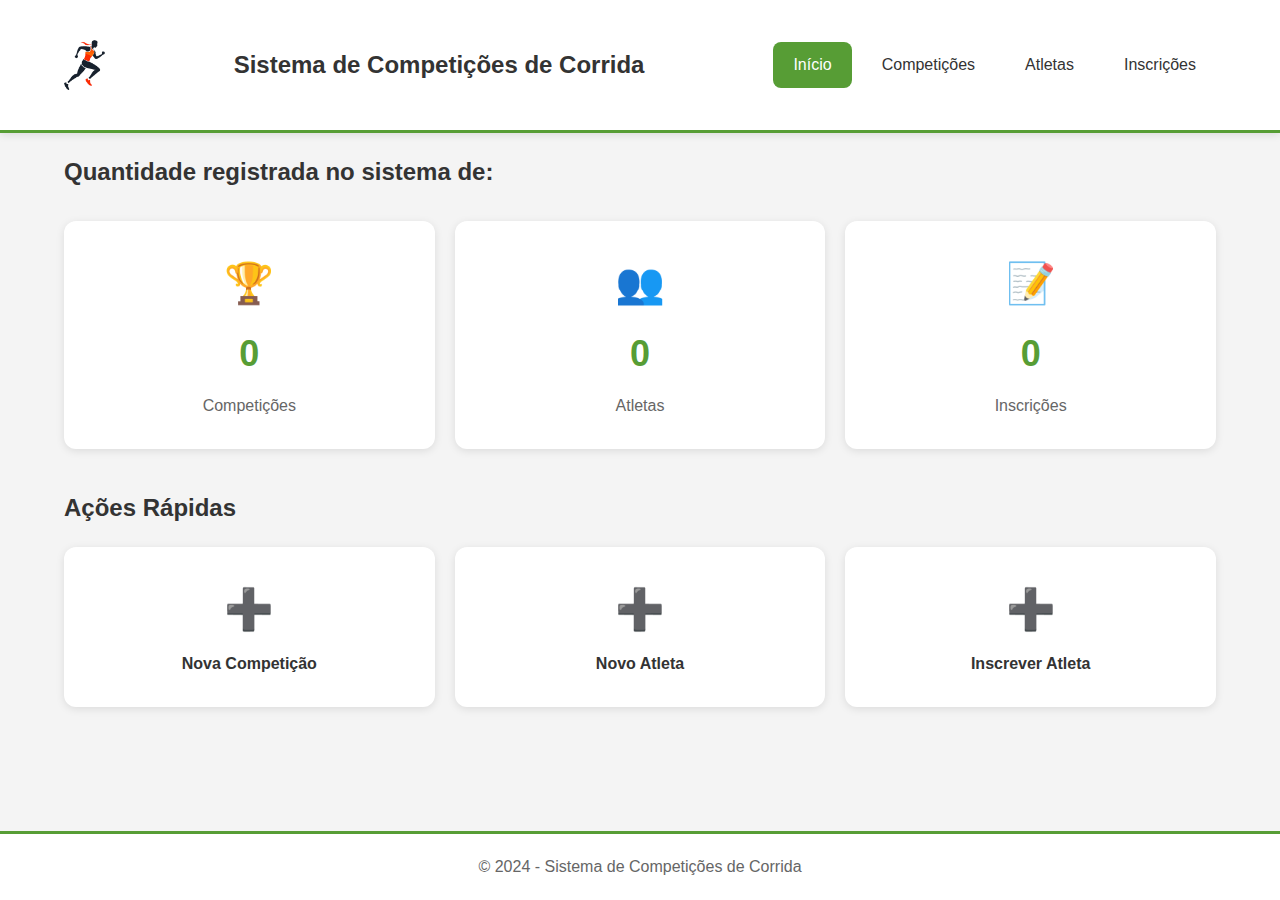
<file: index.html>
<!DOCTYPE html>
<html lang="pt-BR">
<head>
    <meta charset="UTF-8">
    <meta name="viewport" content="width=device-width, initial-scale=1.0">
    <title>Sistema de Competições de Corrida</title>
    <link rel="stylesheet" href="./css/style.css">
</head>
<body>
    <header>
        <div class="container">
            <img src="./imgs/runner.png" alt="Logo do sistema">
            <h1>Sistema de Competições de Corrida</h1>
            <nav>
                <a href="index.html" class="active">Início</a>
                <a href="pages/competicoes.html">Competições</a>
                <a href="pages/atletas.html">Atletas</a>
                <a href="pages/inscricoes.html">Inscrições</a>
            </nav>
        </div>
    </header>

    <main class="container">
        <h2>Quantidade registrada no sistema de:</h2>
        <section class="stats-section">
            <div class="stat-card">
                <div class="stat-icon">🏆</div>
                <div class="stat-number" id="totalCompeticoes">0</div>
                <div class="stat-label">Competições</div>
            </div>

            <div class="stat-card">
                <div class="stat-icon">👥</div>
                <div class="stat-number" id="totalAtletas">0</div>
                <div class="stat-label">Atletas</div>
            </div>

            <div class="stat-card">
                <div class="stat-icon">📝</div>
                <div class="stat-number" id="totalInscricoes">0</div>
                <div class="stat-label">Inscrições</div>
            </div>
        </section>

        <section class="acoes-rapidas">
            <h2>Ações Rápidas</h2>
            <div class="acoes-grid">
                <a href="pages/competicoes.html" class="acao-card">
                    <div class="acao-icon">➕</div>
                    <div class="acao-text">Nova Competição</div>
                </a>
                <a href="pages/atletas.html" class="acao-card">
                    <div class="acao-icon">➕</div>
                    <div class="acao-text">Novo Atleta</div>
                </a>
                <a href="pages/inscricoes.html" class="acao-card">
                    <div class="acao-icon">➕</div>
                    <div class="acao-text">Inscrever Atleta</div>
                </a>
            </div>
        </section>
    </main>

    <footer>
        <p>© 2024 - Sistema de Competições de Corrida</p>
    </footer>

    <script type="module" src="./main.js"></script>
</body>
</html>
</file>
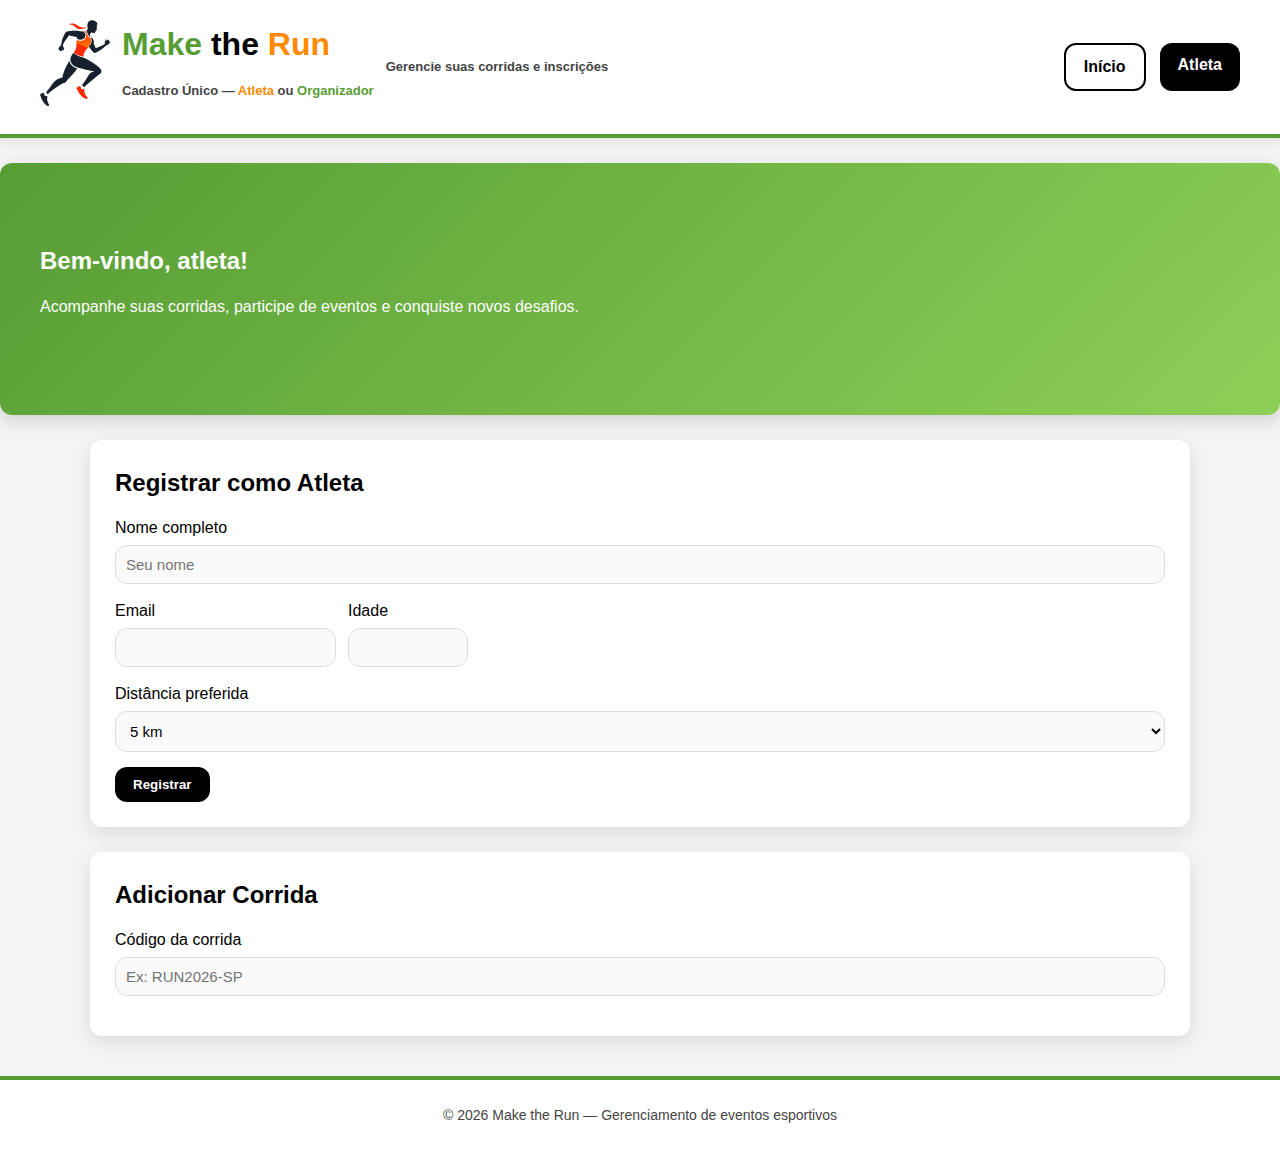
<file: atleta.html>
<!doctype html>
<html lang="pt-BR">

<head>
    <meta charset="utf-8" />
    <meta name="viewport" content="width=device-width,initial-scale=1" />
    <title>Cadastro Único — Make the Run</title>
    <link rel="stylesheet" href="style.css" />
</head>

<body>
    <header class="header">
        <div class="brand">

            <div class="logo-img-wrapper">
                <img src="runner.png" class="header-logo" />
            </div>

            <div>
                <h1>
                    <span class="green">Make</span> the <span class="orange">Run</span>
                </h1>

                <p class="subtitle">
                    Cadastro Único — <span class="orange">Atleta</span> ou <span class="green">Organizador</span>
                </p>
            </div>
            <p class="subtitle">Gerencie suas corridas e inscrições</p>
        </div>
        </div>
        <nav class="nav">
            <a href="index.html" class="btn outline">Início</a>
            <a href="atleta.html" class="btn ">Atleta</a>
        </nav>

        </div>
    </header>



    <section class="hero">
        <div class="hero-text">
            <h2>Bem-vindo, atleta!</h2>
            <p>Acompanhe suas corridas, participe de eventos e conquiste novos desafios.</p>
        </div>
    </section>


    <main class="container">
        <section class="card">
            <h2>Registrar como Atleta</h2>
            <form class="form">
                <div class="form-group">
                    <label>Nome completo</label>
                    <input type="text" placeholder="Seu nome" />
                </div>
                <div class="form-row">
                    <div class="form-group">
                        <label>Email</label>
                        <input type="email" />
                    </div>
                    <div class="form-group small-field">
                        <label>Idade</label>
                        <input type="number" />
                    </div>
                </div>
                <div class="form-group">
                    <label>Distância preferida</label>
                    <select>
                        <option>5 km</option>
                        <option>10 km</option>
                        <option>21 km</option>
                        <option>42 km</option>
                    </select>
                </div>
                <button class="btn">Registrar</button>
            </form>
        </section>


        <section class="card">
            <h2>Adicionar Corrida</h2>
            <form class="form">
                <div class="form-group">
                    <label>Código da corrida</label>
                    <input type="text" placeholder="Ex: RUN2026-SP" />
                </div>

            </form>
        </section>
    </main>
</body>

<footer class="footer">
    © 2026 Make the Run — Gerenciamento de eventos esportivos
</footer>
</body>

</html>
</file>
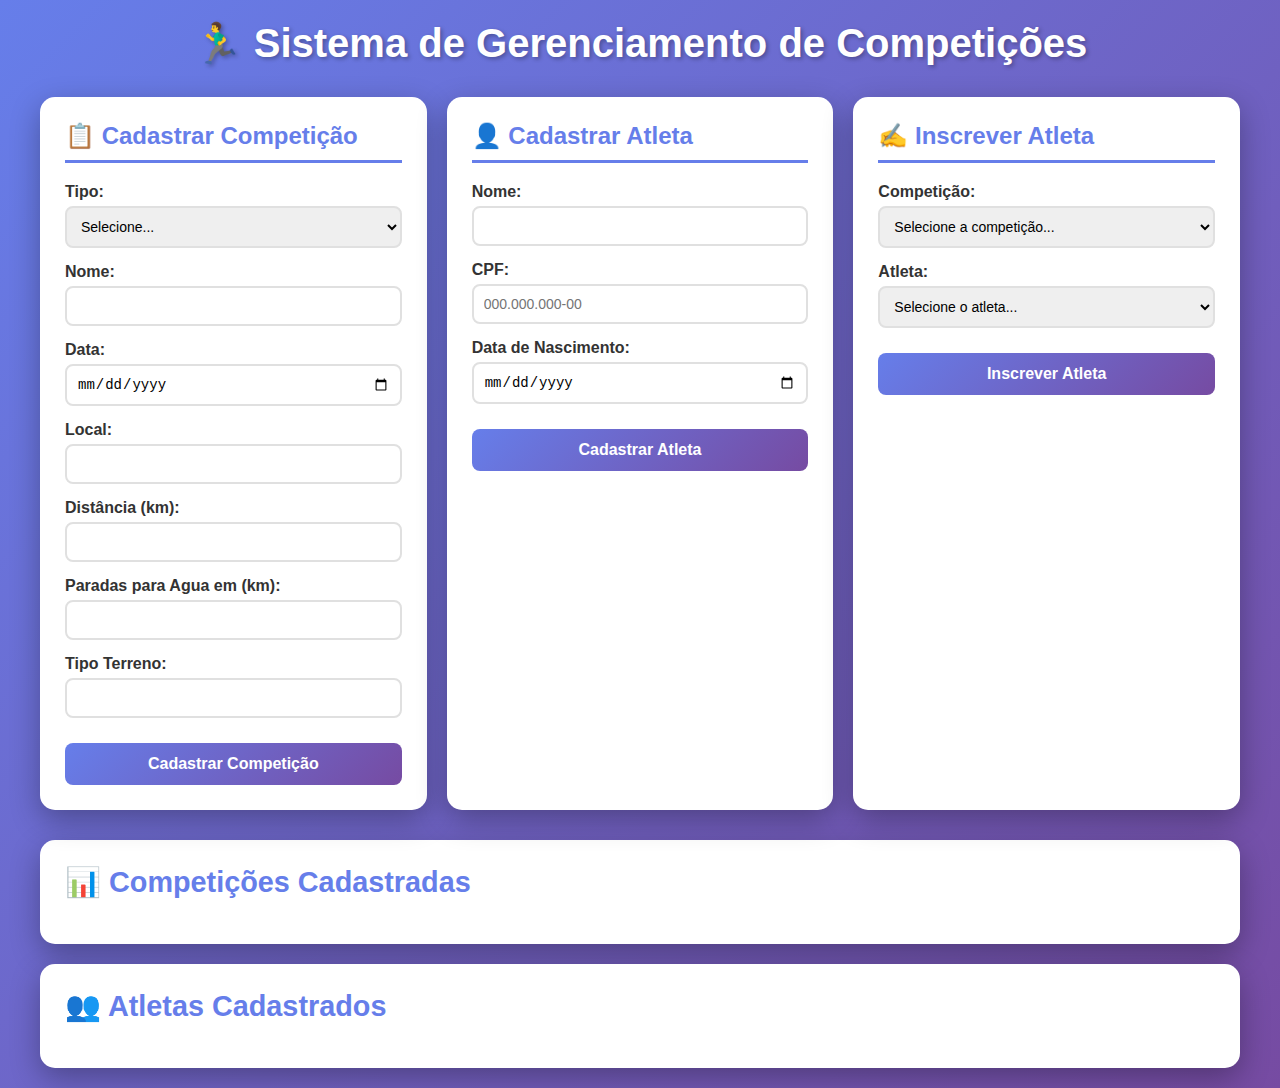
<file: home.html>
<!DOCTYPE html>
<html lang="pt-BR">

<head>
    <meta charset="UTF-8" />
    <meta name="viewport" content="width=device-width, initial-scale=1.0" />
    <title>Sistema de Competições</title>
    <style>
        /* use seu CSS existente (copiei o estilo base para facilitar) */
        * {
            margin: 0;
            padding: 0;
            box-sizing: border-box;
        }

        body {
            font-family: 'Segoe UI', Tahoma, Geneva, Verdana, sans-serif;
            background: linear-gradient(135deg, #667eea 0%, #764ba2 100%);
            min-height: 100vh;
            padding: 20px;
        }

        .container {
            max-width: 1200px;
            margin: 0 auto;
        }

        h1 {
            text-align: center;
            color: white;
            margin-bottom: 30px;
            font-size: 2.5em;
            text-shadow: 2px 2px 4px rgba(0, 0, 0, 0.3);
        }

        .blocks-container {
            display: grid;
            grid-template-columns: repeat(auto-fit, minmax(350px, 1fr));
            gap: 20px;
            margin-bottom: 30px;
        }

        .block {
            background: white;
            border-radius: 15px;
            padding: 25px;
            box-shadow: 0 10px 30px rgba(0, 0, 0, 0.3);
            transition: transform 0.3s ease;
        }

        .block:hover {
            transform: translateY(-5px);
        }

        .block h2 {
            color: #667eea;
            margin-bottom: 20px;
            font-size: 1.5em;
            border-bottom: 3px solid #667eea;
            padding-bottom: 10px;
        }

        .form-group {
            margin-bottom: 15px;
        }

        label {
            display: block;
            margin-bottom: 5px;
            color: #333;
            font-weight: 600;
        }

        input,
        select {
            width: 100%;
            padding: 10px;
            border: 2px solid #e0e0e0;
            border-radius: 8px;
            font-size: 14px;
            transition: border-color 0.3s ease;
        }

        input:focus,
        select:focus {
            outline: none;
            border-color: #667eea;
        }

        button {
            width: 100%;
            padding: 12px;
            background: linear-gradient(135deg, #667eea 0%, #764ba2 100%);
            color: white;
            border: none;
            border-radius: 8px;
            font-size: 16px;
            font-weight: 600;
            cursor: pointer;
            transition: transform 0.2s ease;
            margin-top: 10px;
        }

        button:hover {
            transform: scale(1.05);
        }

        .list-section {
            background: white;
            border-radius: 15px;
            padding: 25px;
            box-shadow: 0 10px 30px rgba(0, 0, 0, 0.3);
            margin-top: 20px;
        }

        .list-section h2 {
            color: #667eea;
            margin-bottom: 20px;
            font-size: 1.8em;
        }

        .list-item {
            background: #f8f9fa;
            padding: 15px;
            margin-bottom: 10px;
            border-radius: 8px;
            border-left: 4px solid #667eea;
        }

        .message {
            padding: 10px;
            border-radius: 8px;
            margin-top: 10px;
            display: none;
        }

        .message.success {
            background: #d4edda;
            color: #155724;
            border: 1px solid #c3e6cb;
        }

        .message.error {
            background: #f8d7da;
            color: #721c24;
            border: 1px solid #f5c6cb;
        }

        .message.show {
            display: block;
        }

        .atletas-inscritos {
            margin-top: 10px;
            padding-left: 20px;
        }

        .atletas-inscritos li {
            color: #555;
            font-size: 13px;
        }
    </style>
</head>

<body>
    <div class="container">
        <h1>🏃‍♂️ Sistema de Gerenciamento de Competições</h1>

        <div class="blocks-container">
            <!-- Cadastro de Competições -->
            <div class="block">
                <h2>📋 Cadastrar Competição</h2>
                <div class="form-group">
                    <label for="compTipo">Tipo:</label>
                    <select id="compTipo" required>
                        <option value="">Selecione...</option>
                        <option value="maratona">Maratona</option>
                        <option value="trail">Trail Running</option>
                    </select>
                </div>
                <div class="form-group">
                    <label for="compNome">Nome:</label>
                    <input type="text" id="compNome" required />
                </div>
                <div class="form-group">
                    <label for="compData">Data:</label>
                    <input type="date" id="compData" required />
                </div>
                <div class="form-group">
                    <label for="compLocal">Local:</label>
                    <input type="text" id="compLocal" required />
                </div>
                <div class="form-group">
                    <label for="compDistancia">Distância (km):</label>
                    <input type="number" id="compDistancia" step="0.1" required />
                </div>
                <div class="form-group">
                    <label for="compLocal">Paradas para Agua em (km):</label>
                    <input type="text" id="paradasAgua" required />
                </div>
                <div class="form-group">
                    <label for="compLocal">Tipo Terreno:</label>
                    <input type="text" id="tipoTerreno" required />
                </div>
                <button id="btnCadastrarCompeticao" type="button">Cadastrar Competição</button>
                <div id="msgCompeticao" class="message"></div>
            </div>

            <!-- Cadastro de Atletas -->
            <div class="block">
                <h2>👤 Cadastrar Atleta</h2>
                <div class="form-group">
                    <label for="atlNome">Nome:</label>
                    <input type="text" id="atlNome" required />
                </div>
                <div class="form-group">
                    <label for="atlCpf">CPF:</label>
                    <input type="text" id="atlCpf" placeholder="000.000.000-00" required />
                </div>
                <div class="form-group">
                    <label for="atlDataNasc">Data de Nascimento:</label>
                    <input type="date" id="atlDataNasc" required />
                </div>
                <button id="btnCadastrarAtleta" type="button">Cadastrar Atleta</button>
                <div id="msgAtleta" class="message"></div>
            </div>

            <!-- Inscrição de Atleta -->
            <div class="block">
                <h2>✍️ Inscrever Atleta</h2>
                <div class="form-group">
                    <label for="inscCompeticao">Competição:</label>
                    <select id="inscCompeticao" required>
                        <option value="">Selecione a competição...</option>
                    </select>
                </div>
                <div class="form-group">
                    <label for="inscAtleta">Atleta:</label>
                    <select id="inscAtleta" required>
                        <option value="">Selecione o atleta...</option>
                    </select>
                </div>
                <button id="btnInscreverAtleta" type="button">Inscrever Atleta</button>
                <div id="msgInscricao" class="message"></div>
            </div>
        </div>

        <div class="list-section">
            <h2>📊 Competições Cadastradas</h2>
            <div id="listaCompeticoes"></div>
        </div>

        <div class="list-section">
            <h2>👥 Atletas Cadastrados</h2>
            <div id="listaAtletas"></div>
        </div>
    </div>

    <script type="module">
        import { init } from './view.js';
        window.addEventListener('load', function () {
            init();
        });
    </script>
</body>

</html>
</file>
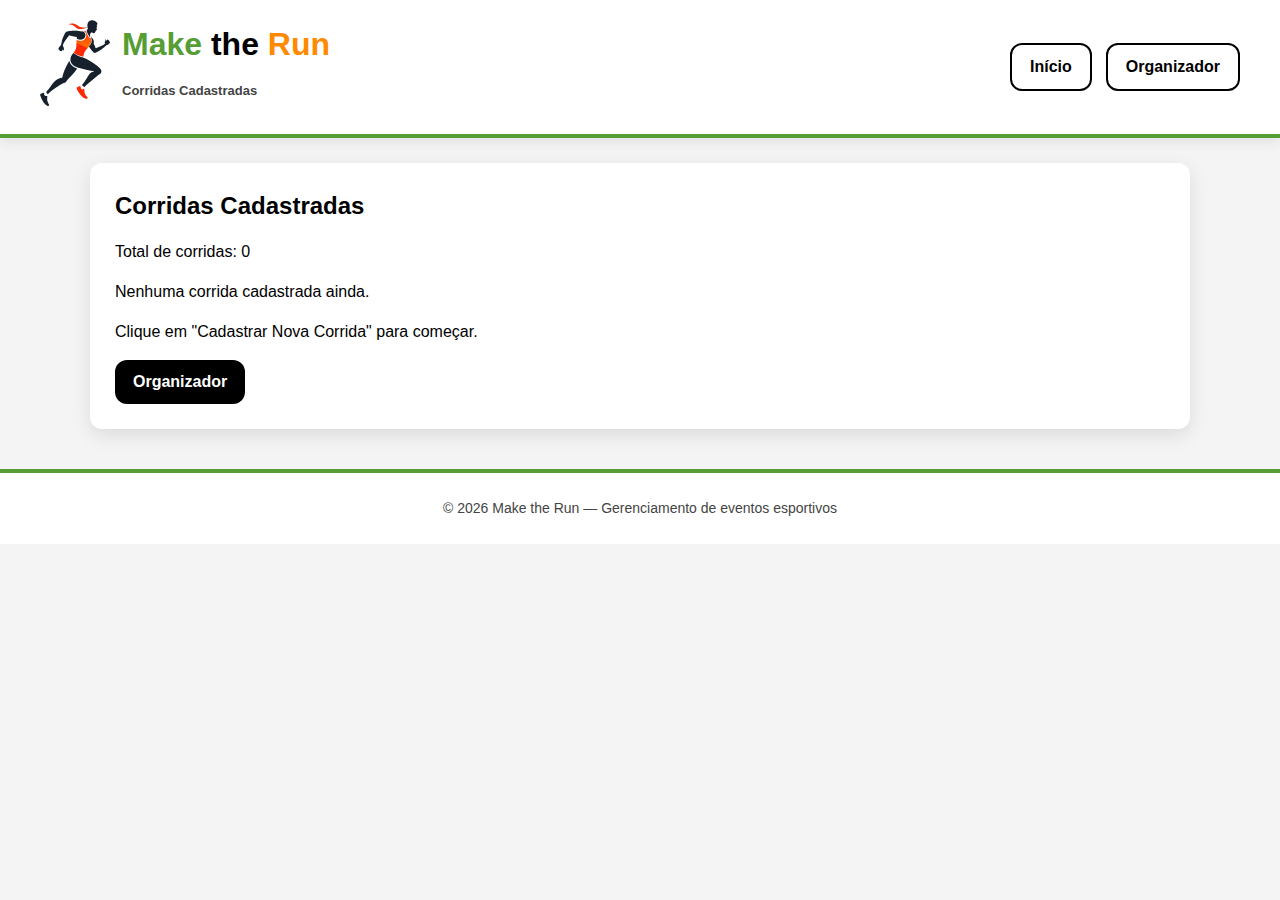
<file: listaOrganizador.html>
<!doctype html>
<html lang="pt-BR">
<head>
  <meta charset="utf-8" />
  <meta name="viewport" content="width=device-width,initial-scale=1" />
  <title>Corridas Cadastradas — Make the Run</title>
  <link rel="stylesheet" href="style.css" />
</head>
<body>
  <header class="header">
    <div class="brand">
      <div class="logo-img-wrapper">
        <img src="runner.png" class="header-logo" />
      </div>
      <div>
        <h1>
          <span class="green">Make</span> the <span class="orange">Run</span>
        </h1>
        <p class="subtitle">Corridas Cadastradas</p>
      </div>
    </div>
    <nav class="nav">
      <a href="index.html" class="btn outline">Início</a>
      <a href="organizador.html" class="btn outline">Organizador </a>
    </nav>
  </header>

  <main class="container">
    <section class="card">
      <h2>Corridas Cadastradas</h2>
      <p id="contador">Carregando corridas...</p>
      
      <div id="listaCorridas" class="corridas-lista">
        <!-- As corridas serão carregadas aqui via JavaScript -->
      </div>
      
      <div class="form-buttons">
        <a href="organizador.html" class="btn primary">Organizador </a>
      </div>
    </section>
  </main>

  <footer class="footer">
    © 2026 Make the Run — Gerenciamento de eventos esportivos
  </footer>

  <script type="module">
    import { StorageService } from "./services/StorageService.js";

    function formatarData(dataStr) {
      if (!dataStr) return "Data não definida";
      const data = new Date(dataStr + 'T00:00:00');
      return data.toLocaleDateString('pt-BR');
    }

    function carregarCorridas() {
      const corridas = StorageService.listarCorridas();
      const container = document.getElementById("listaCorridas");
      const contador = document.getElementById("contador");

      contador.textContent = `Total de corridas: ${corridas.length}`;

      if (corridas.length === 0) {
        container.innerHTML = `
          <div class="corrida-vazia">
            <p>Nenhuma corrida cadastrada ainda.</p>
            <p>Clique em "Cadastrar Nova Corrida" para começar.</p>
          </div>
        `;
        return;
      }

      let html = '';
      corridas.forEach((corrida, index) => {
        html += `
          <div class="corrida-card">
            <div class="corrida-header">
              <h3>${corrida.nome || 'Sem nome'}</h3>
              <span class="corrida-categoria">${corrida.categoria || 'Sem categoria'}</span>
            </div>
            <div class="corrida-info">
              <p><strong>Data:</strong> ${formatarData(corrida.data)}</p>
              <p><strong>Local:</strong> ${corrida.local || 'Não informado'}</p>
              <p><strong>Distância:</strong> ${corrida.distancia || corrida.distanciaKM || '0'} km</p>
              <p><strong>Limite de atletas:</strong> ${corrida.limiteAtletas || corrida.vagas || '0'}</p>
              <p><strong>Descrição:</strong> ${corrida.descricao || 'Sem descrição'}</p>
              ${corrida.descricaoGeral ? `<p><strong>Detalhes:</strong> ${corrida.descricaoGeral}</p>` : ''}
            </div>
            <div class="corrida-acoes">
              <span class="corrida-id">#${index + 1}</span>
            </div>
          </div>
        `;
      });

      container.innerHTML = html;
    }

    // Carregar corridas quando a página abrir
    carregarCorridas();
  </script>
</body>
</html>
</file>
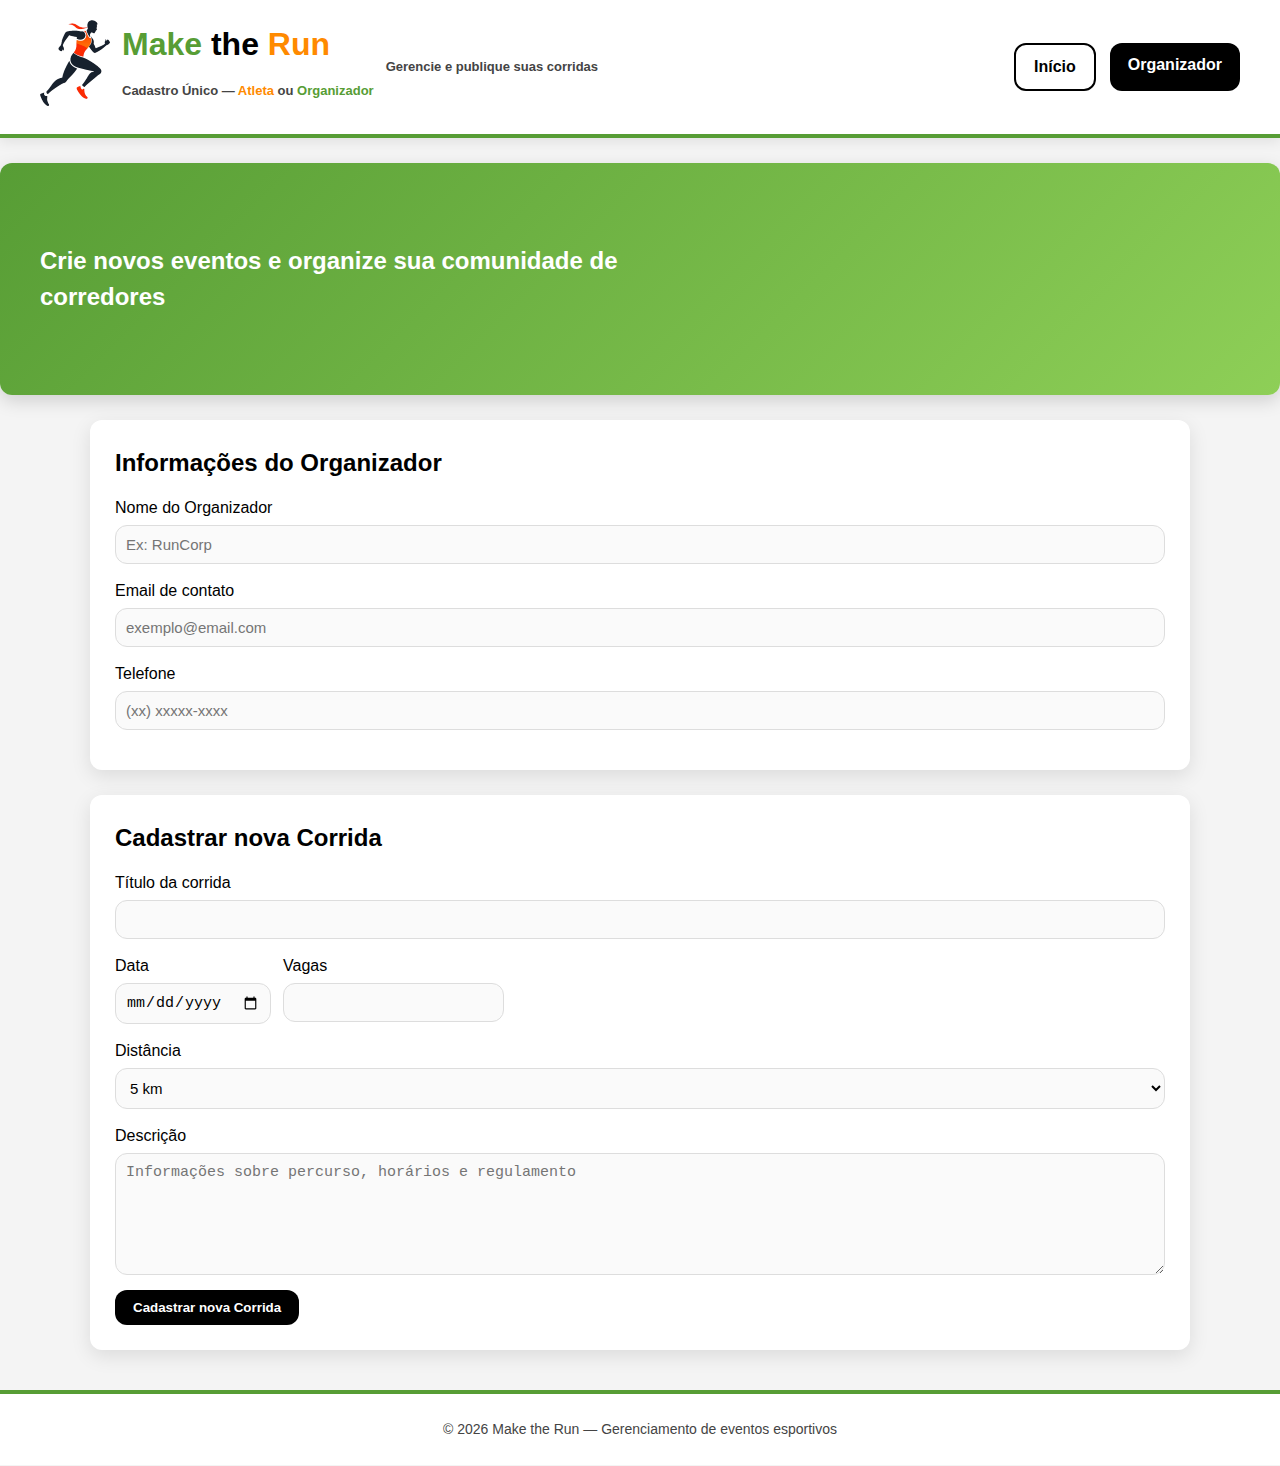
<file: organizador.html>
<!doctype html>
<html lang="pt-BR">

<head>
  <meta charset="utf-8" />
  <meta name="viewport" content="width=device-width,initial-scale=1" />
  <title>Cadastro Único — Make the Run</title>
  <link rel="stylesheet" href="style.css" />
</head>

<body>
  <header class="header">
    <div class="brand">

      <div class="logo-img-wrapper">
        <img src="runner.png" class="header-logo" />
      </div>

      <div>
        <h1>
          <span class="green">Make</span> the <span class="orange">Run</span>
        </h1>

        <p class="subtitle">
          Cadastro Único — <span class="orange">Atleta</span> ou <span class="green">Organizador</span>
        </p>
      </div>

      <p class="subtitle">Gerencie e publique suas corridas</p>
    </div>
    </div>
    <nav class="nav">
      <a href="index.html" class="btn outline">Início</a>
      <a href="Organizador.html" class="btn ">Organizador</a>

    </nav>
    </div>
  </header>

  <section class="hero small">
    <div class="hero-text">
      <h2>Crie novos eventos e organize sua comunidade de corredores</h2>
    </div>
  </section>

  <main class="container">
    <section class="card">
      <h2>Informações do Organizador</h2>
      <form class="form">
        <div class="form-group">
          <label>Nome do Organizador</label>
          <input type="text" placeholder="Ex: RunCorp" />
        </div>
        <div class="form-group">
          <label>Email de contato</label>
          <input type="email" placeholder="exemplo@email.com" />
        </div>
        <div class="form-group">
          <label>Telefone</label>
          <input type="text" placeholder="(xx) xxxxx-xxxx" />
        </div>
      </form>
    </section>

    <section class="card">
      <h2>Cadastrar nova Corrida</h2>
      <form class="form">
        <div class="form-group">
          <label>Título da corrida</label>
          <input type="text" />
        </div>
        <div class="form-row">
          <div class="form-group">
            <label>Data</label>
            <input type="date" />
          </div>
          <div class="form-group">
            <label>Vagas</label>
            <input type="number" min="1" />
          </div>
        </div>

        <div class="form-group">
          <label>Distância</label>
          <select>
            <option>5 km</option>
            <option>10 km</option>
            <option>21 km</option>
            <option>42 km</option>
          </select>
        </div>
        <div class="form-group">
          <label>Descrição</label>
          <textarea placeholder="Informações sobre percurso, horários e regulamento"></textarea>
        </div>

        <button class="btn">Cadastrar nova Corrida</button>
      </form>
    </section>
  </main>

  <footer class="footer">
    © 2026 Make the Run — Gerenciamento de eventos esportivos
  </footer>
</body>

</html>
</file>
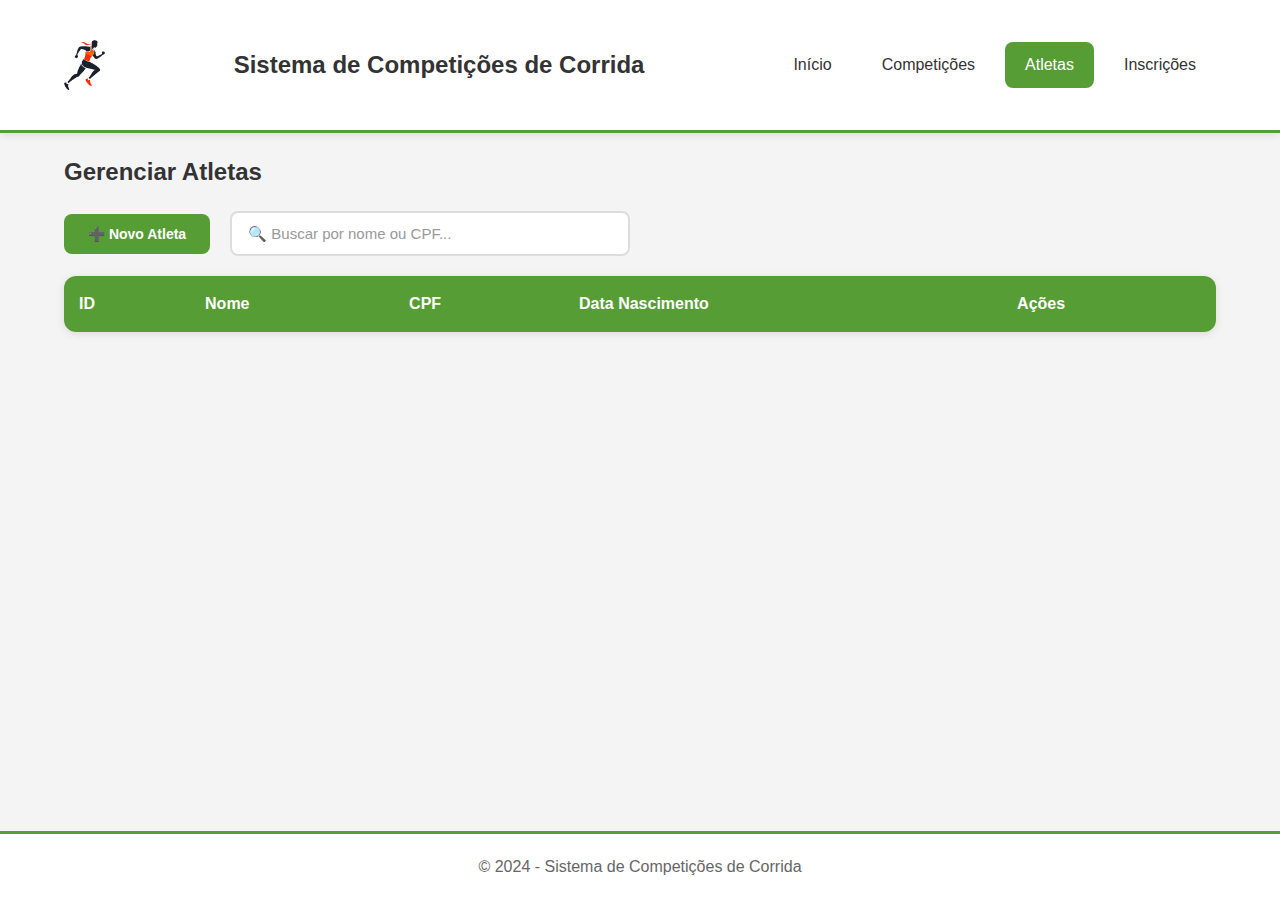
<file: pages/atletas.html>
<!DOCTYPE html>
<html lang="pt-BR">
<head>
    <meta charset="UTF-8">
    <meta name="viewport" content="width=device-width, initial-scale=1.0">
    <title>Gerenciar Atletas</title>
    <link rel="stylesheet" href="../css/style.css">
</head>
<body>
    <header>
        <div class="container">
            <img src="../imgs/runner.png" alt="Logo do sistema">
            <h1>Sistema de Competições de Corrida</h1>
            <nav>
                <a href="../index.html">Início</a>
                <a href="competicoes.html">Competições</a>
                <a href="atletas.html" class="active">Atletas</a>
                <a href="inscricoes.html">Inscrições</a>
            </nav>
        </div>
    </header>

    <main class="container">
        <h2>Gerenciar Atletas</h2>

        <div class="acoes-container">
            <button class="btn btn-primary" id="btnNovoAtleta">➕ Novo Atleta</button>
            <div class="acoes-bar">
                <input type="text" id="campoBusca" placeholder="🔍 Buscar por nome ou CPF...">
            </div>
        </div>

        <div id="formularioAtleta" class="formulario-box" style="display: none;">
            <h3 id="tituloFormulario">Cadastrar Novo Atleta</h3>
            <form id="formAtleta">
                <input type="hidden" id="atletaId">

                <div class="form-group">
                    <label for="nome">Nome Completo: *</label>
                    <input type="text" id="nome" required>
                </div>

                <div class="form-row">
                    <div class="form-group">
                        <label for="cpf">CPF: *</label>
                        <input type="text" id="cpf" placeholder="000.000.000-00" maxlength="14" required>
                    </div>
                    <div class="form-group">
                        <label for="dataNascimento">Data de Nascimento: *</label>
                        <input type="date" id="dataNascimento" required>
                    </div>
                </div>

                <div class="form-actions">
                    <button type="button" class="btn btn-secondary" id="btnCancelar">Cancelar</button>
                    <button type="submit" class="btn btn-primary" id="btnSalvar">Salvar</button>
                </div>
            </form>
        </div>

        <div class="tabela-container">
            <table id="tabelaAtletas">
                <thead>
                    <tr>
                        <th>ID</th>
                        <th>Nome</th>
                        <th>CPF</th>
                        <th>Data Nascimento</th>
                        <th>Ações</th>
                    </tr>
                </thead>
                <tbody id="corpoTabelaAtletas">
                    <!-- Preenchido via JavaScript -->
                </tbody>
            </table>
        </div>
    </main>

    <!-- Modal para visualizar competições -->
    <div id="modalCompeticoes" class="modal-overlay">
        <div class="modal-conteudo">
            <div class="modal-header">
                <h3>🏃 Competições Inscritas</h3>
                <button class="btn-fechar-modal" id="btnFecharModal">&times;</button>
            </div>
            
            <div class="modal-info">
                <p><strong>Atleta:</strong> <span id="modalNomeAtleta"></span></p>
                <p><strong>CPF:</strong> <span id="modalCpfAtleta"></span></p>
                <p><strong>Total de Inscrições:</strong> <span id="modalTotalCompeticoes" class="contador-competicoes">0</span></p>
            </div>

            <div class="lista-competicoes-modal">
                <h4>Lista de Competições:</h4>
                <div id="listaCompeticoesModal">
                    <!-- Preenchido via JavaScript -->
                </div>
            </div>
        </div>
    </div>

    <footer>
        <p>© 2024 - Sistema de Competições de Corrida</p>
    </footer>

    <script type="module" src="../main.js"></script>
</body>
</html>
</file>
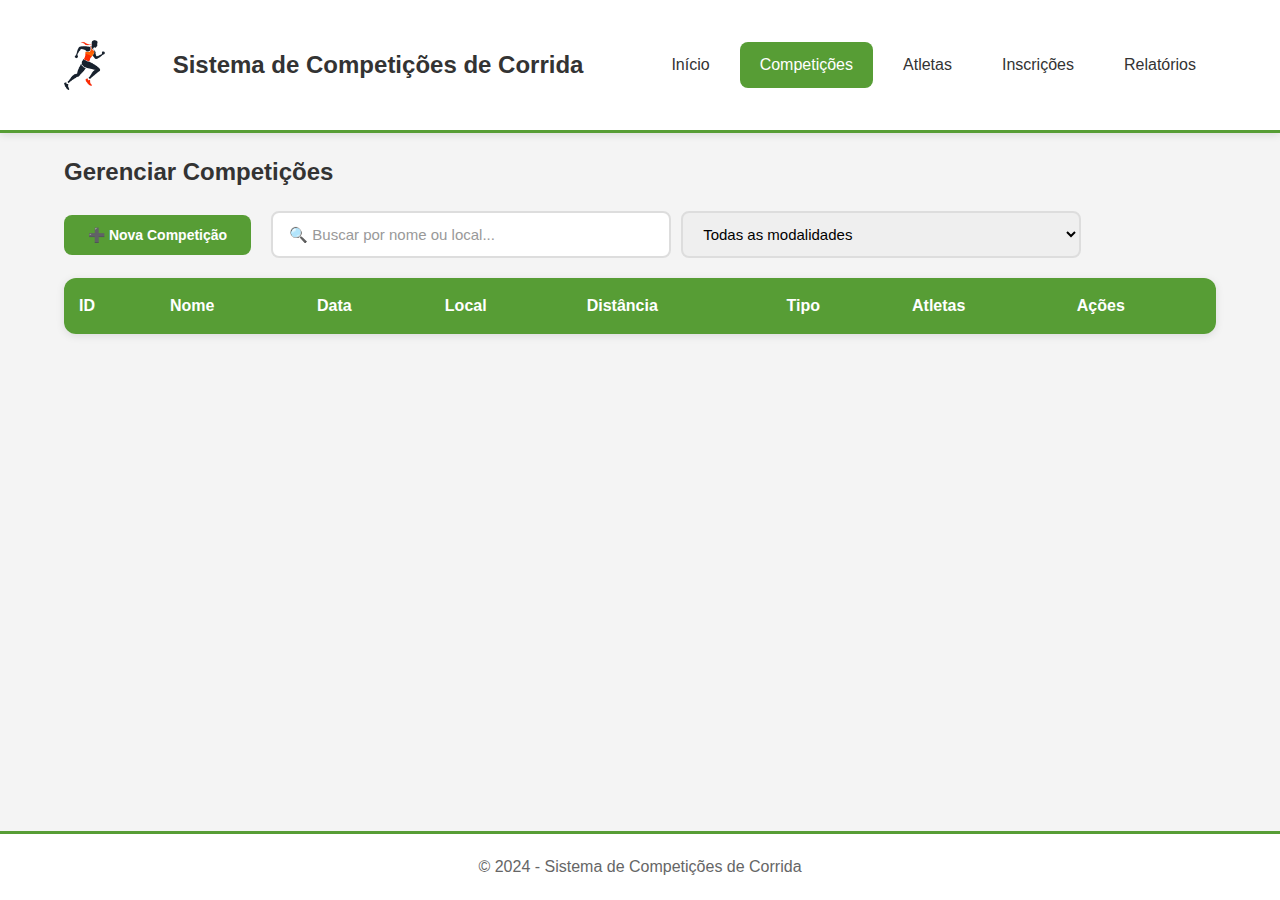
<file: pages/competicoes.html>
<!DOCTYPE html>
<html lang="pt-BR">
<head>
    <meta charset="UTF-8">
    <meta name="viewport" content="width=device-width, initial-scale=1.0">
    <title>Gerenciar Competições</title>
    <link rel="stylesheet" href="../css/style.css">
</head>
<body>
    <header>
        <div class="container">
            <img src="../imgs/runner.png" alt="Logo do sistema">
            <h1>Sistema de Competições de Corrida</h1>
            <nav>
                <a href="../index.html">Início</a>
                <a href="competicoes.html" class="active">Competições</a>
                <a href="atletas.html">Atletas</a>
                <a href="inscricoes.html">Inscrições</a>
                <a href="relatorios.html">Relatórios</a>
            </nav>
        </div>
    </header>

    <main class="container">
        <h2>Gerenciar Competições</h2>

        <div class="acoes-container">
            <button class="btn btn-primary" id="btnNovaCompeticao">➕ Nova Competição</button>
            <div class="acoes-bar">
                <input type="text" id="campoBusca" placeholder="🔍 Buscar por nome ou local...">
                <select id="filtroTipo">
                    <option value="todas">Todas as modalidades</option>
                    <option value="maratona">Maratona</option>
                    <option value="trail">Trail Running</option>
                </select>
            </div>
        </div>

        <div id="formularioCompeticao" class="formulario-box" style="display: none;">
            <h3 id="tituloFormulario">Cadastrar Nova Competição</h3>
            <form id="formCompeticao">
                <input type="hidden" id="competicaoId">

                <div class="form-group">
                    <label for="nome">Nome da Competição: *</label>
                    <input type="text" id="nome" required>
                </div>

                <div class="form-row">
                    <div class="form-group">
                        <label for="data">Data: *</label>
                        <input type="date" id="data" required>
                    </div>
                    <div class="form-group">
                        <label for="distancia">Distância (km): *</label>
                        <input type="number" id="distancia" step="0.1" required>
                    </div>
                </div>

                <div class="form-group">
                    <label for="local">Local: *</label>
                    <input type="text" id="local" required>
                </div>

                <div class="form-group">
                    <label>Tipo de Competição: *</label>
                    <div class="radio-group">
                        <label>
                            <input type="radio" name="tipo" value="maratona" required>
                            Maratona
                        </label>
                        <label>
                            <input type="radio" name="tipo" value="trail" required>
                            Trail Running
                        </label>
                    </div>
                </div>

                <div class="form-actions">
                    <button type="button" class="btn btn-secondary" id="btnCancelar">Cancelar</button>
                    <button type="submit" class="btn btn-primary">Salvar</button>
                </div>
            </form>
        </div>

        <div class="tabela-container">
            <table id="tabelaCompeticoes">
                <thead>
                    <tr>
                        <th>ID</th>
                        <th>Nome</th>
                        <th>Data</th>
                        <th>Local</th>
                        <th>Distância</th>
                        <th>Tipo</th>
                        <th>Atletas</th>
                        <th>Ações</th>
                    </tr>
                </thead>
                <tbody id="corpoTabelaCompeticoes">
                    <!-- Preenchido via JavaScript -->
                </tbody>
            </table>
        </div>
    </main>

    <footer>
        <p>© 2024 - Sistema de Competições de Corrida</p>
    </footer>

    <script type="module" src="../main.js"></script>
</html>
</file>
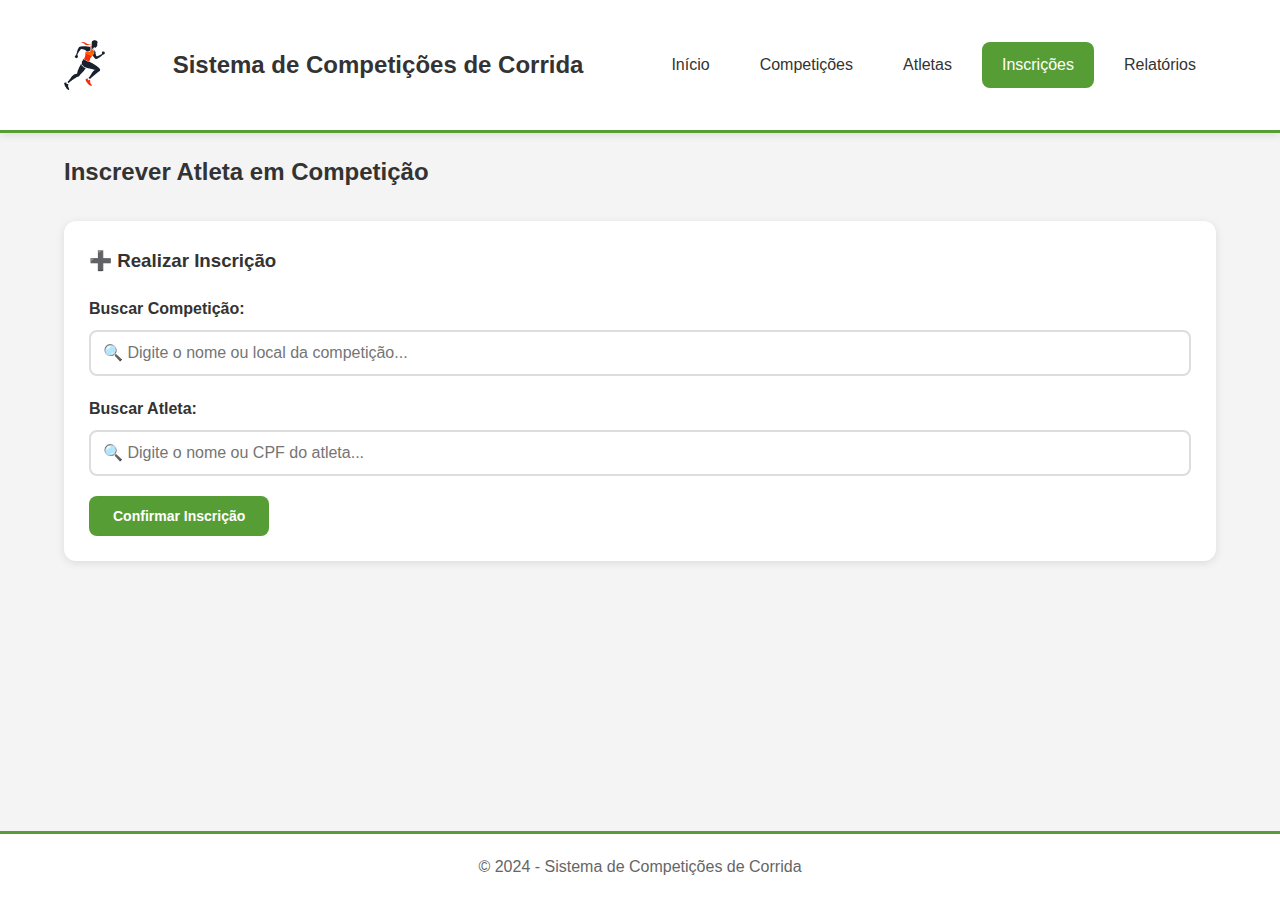
<file: pages/inscricoes.html>
<!DOCTYPE html>
<html lang="pt-BR">
<head>
    <meta charset="UTF-8">
    <meta name="viewport" content="width=device-width, initial-scale=1.0">
    <title>Inscrições</title>
    <link rel="stylesheet" href="../css/style.css">
    <style>
        .busca-container {
            position: relative;
            margin-bottom: 20px;
        }

        .busca-input {
            width: 100%;
            padding: 12px;
            border: 2px solid #ddd;
            border-radius: 8px;
            font-size: 16px;
            transition: border-color 0.3s;
        }

        .busca-input:focus {
            outline: none;
            border-color: #579D35;
        }

        .lista-resultados {
            position: absolute;
            top: 100%;
            left: 0;
            right: 0;
            background: white;
            border: 1px solid #ddd;
            border-radius: 8px;
            max-height: 300px;
            overflow-y: auto;
            box-shadow: 0 4px 12px rgba(0, 0, 0, 0.15);
            z-index: 1000;
            display: none;
            margin-top: 5px;
        }

        .lista-item {
            padding: 12px 15px;
            cursor: pointer;
            border-bottom: 1px solid #f0f0f0;
            transition: background-color 0.2s;
        }

        .lista-item:hover {
            background-color: #f8f9fa;
        }

        .lista-item:last-child {
            border-bottom: none;
        }

        .lista-item strong {
            display: block;
            color: #333;
            margin-bottom: 4px;
        }

        .lista-item span {
            display: block;
            color: #666;
            font-size: 14px;
        }

        .lista-item-vazio {
            padding: 15px;
            text-align: center;
            color: #999;
        }
    </style>
</head>
<body>
    <header>
        <div class="container">
            <img src="../imgs/runner.png" alt="Logo do sistema">
            <h1>Sistema de Competições de Corrida</h1>
            <nav>
                <a href="../index.html">Início</a>
                <a href="competicoes.html">Competições</a>
                <a href="atletas.html">Atletas</a>
                <a href="inscricoes.html" class="active">Inscrições</a>
                <a href="relatorios.html">Relatórios</a>
            </nav>
        </div>
    </header>

    <main class="container">
        <h2>Inscrever Atleta em Competição</h2>
        
        <section class="filtro-section">
            <div class="filtro-box">
                <h3>➕ Realizar Inscrição</h3>
                
                <div class="busca-container">
                    <label for="buscaCompeticao">Buscar Competição:</label>
                    <input 
                        type="text" 
                        id="buscaCompeticao" 
                        class="busca-input"
                        placeholder="🔍 Digite o nome ou local da competição..."
                        autocomplete="off"
                    >
                    <div id="listaCompeticoes" class="lista-resultados">
                        <!-- Preenchido via JavaScript -->
                    </div>
                </div>

                <div class="busca-container">
                    <label for="buscaAtleta">Buscar Atleta:</label>
                    <input 
                        type="text" 
                        id="buscaAtleta" 
                        class="busca-input"
                        placeholder="🔍 Digite o nome ou CPF do atleta..."
                        autocomplete="off"
                    >
                    <div id="listaAtletas" class="lista-resultados">
                        <!-- Preenchido via JavaScript -->
                    </div>
                </div>

                <button class="btn btn-primary" id="btnInscreverAtleta">Confirmar Inscrição</button>
            </div>

            <div id="mensagemInscricao" class="mensagem" style="display: none;"></div>
        </section>
    </main>

    <footer>
        <p>© 2024 - Sistema de Competições de Corrida</p>
    </footer>

    <script type="module" src="../main.js"></script>
</body>
</html>
</file>
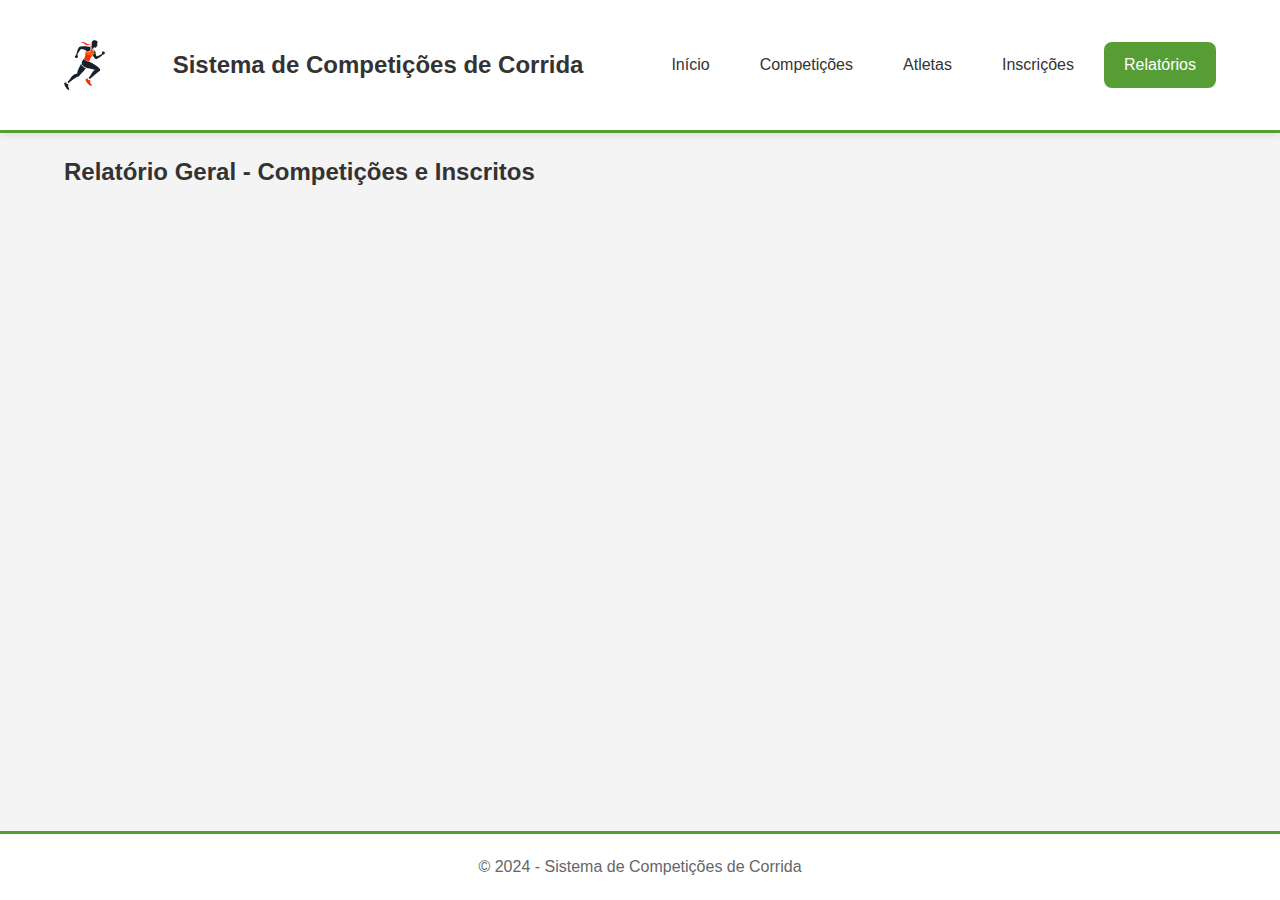
<file: pages/relatorios.html>
<!DOCTYPE html>
<html lang="pt-BR">
<head>
    <meta charset="UTF-8">
    <meta name="viewport" content="width=device-width, initial-scale=1.0">
    <title>Relatórios</title>
    <link rel="stylesheet" href="../css/style.css">
</head>
<body>
    <header>
        <div class="container">
            <img src="../imgs/runner.png" alt="Logo do sistema">
            <h1>Sistema de Competições de Corrida</h1>
            <nav>
                <a href="../index.html">Início</a>
                <a href="competicoes.html">Competições</a>
                <a href="atletas.html">Atletas</a>
                <a href="inscricoes.html">Inscrições</a>
                <a href="relatorios.html" class="active">Relatórios</a>
            </nav>
        </div>
    </header>

    <main class="container">
        <h2>Relatório Geral - Competições e Inscritos</h2>
        <div class="relatorio-container">
            <!-- Tabela será inserida aqui via JavaScript -->
        </div>
    </main>

    <footer>
        <p>© 2024 - Sistema de Competições de Corrida</p>
    </footer>

    <script type="module" src="../main.js"></script>
</body>
</html>
</file>
<file: style.css>
/* ===== BASE ===== */
body {
  margin: 0;
  padding: 0;
  background: #f4f4f4;
  color: #000000;
  font-family: "Inter", sans-serif;
  line-height: 1.5;
}

h1, h2, h3 {
  margin: 0;
  font-weight: 700;
}

.container {
  width: 90%;
  max-width: 1100px;
  margin: 25px auto;
}

/* ===== HEADER ===== */
.header {
  display: flex;
  justify-content: space-between;
  align-items: center;
  padding: 20px 40px;
  background: #FFFFFF;
  box-shadow: 0 4px 12px rgba(0, 0, 0, 0.08);
  border-bottom: 4px solid #579D35;
}

.green {
  color: #579D35; /* verde do tema */
  font-weight: 700;
}

.orange {
  color: #FF8A00; /* laranja */
  font-weight: 700;
}


.brand {
  display: flex;
  align-items: center;
  gap: 12px;
}

.logo {
  width: 25px;
  height: 25px;
  display: flex;
  align-items: center;
  justify-content: center;
  background: #579D35;
  color: #FFFFFF;
  font-size: 20px;
  font-weight: 700;
  border-radius: 12px;
  box-shadow: 0 4px 10px rgba(0, 0, 0, 0.15);
}

.subtitle {
  font-size: 13px;
  color: #444;
  font-weight: bold;
}

.nav {
  display: flex;
  gap: 14px;
}

.btn {
  padding: 10px 18px;
  border-radius: 12px;
  background: #000000;
  border: none;
  color: #FFFFFF;
  font-weight: 600;
  cursor: pointer;
  transition: 0.25s;
  display: inline-block;   /* garante que o <a> fique igual a botão */
  text-decoration: none;   /* remove sublinhado */
  text-align: center;      /* centraliza o texto */
}

.btn:hover {
  opacity: 0.85;
  transform: translateY(-2px);
}

.btn.outline {
  background: transparent;
  border: 2px solid #000000;
  color: #000000;
}

.btn.outline:hover {
  background: #000000;
  color: #FFFFFF;
}

/* ===== HERO ===== */
.hero {
  background: linear-gradient(135deg, #579D35, #8ECF57);
  color: #FFFFFF;
  padding: 80px 40px;
  border-radius: 12px;
  margin-top: 25px;
  box-shadow: 0 6px 18px rgba(0,0,0,0.15);
}

.hero-text {
  max-width: 700px;
}

/* ===== CARDS ===== */
.card {
  background: #FFFFFF;
  padding: 25px;
  margin-top: 25px;
  border-radius: 12px;
  box-shadow: 0 6px 20px rgba(0,0,0,0.1);
  transition: 0.25s;
}

.card:hover {
  transform: translateY(-4px);
  box-shadow: 0 10px 25px rgba(0,0,0,0.15);
}

/* ===== FORMULÁRIOS ===== */
.form {
  margin-top: 15px;
}

.form-group {
  margin-bottom: 15px;
  display: flex;
  flex-direction: column;
  gap: 5px;
}

.form-row {
  display: flex;
  gap: 12px;
}

.small-field {
  width: 120px;
}

input, select, textarea {
  padding: 10px;
  border-radius: 12px;
  border: 1px solid #ddd;
  background: #fafafa;
  font-size: 15px;
  transition: border 0.2s;
}

input:focus, select:focus, textarea:focus {
  border-color: #579D35;
  outline: none;
  background: #FFFFFF;
}

textarea {
  min-height: 100px;
  resize: vertical;
}

.hidden {
  display: none;
}

/* ===== ROLE TOGGLE ===== */
.role-toggle {
  display: flex;
  gap: 8px;
  margin-top: 10px;
}

.toggle {
  flex: 1;
  padding: 12px;
  border-radius: 12px;
  border: 2px solid #579D35;
  background: transparent;
  cursor: pointer;
  font-weight: 700;
  color: #579D35;
  transition: 0.25s;
}

.toggle:hover {
  background: rgba(87, 157, 53, 0.1);
}

.toggle.active {
  background: #579D35;
  color: #FFFFFF;
}

/* ===== LISTA DE CORRIDAS ===== */
.race-list {
  display: grid;
  grid-template-columns: repeat(auto-fill, minmax(250px, 1fr));
  gap: 20px;
  margin-top: 20px;
}

.race {
  padding: 18px;
  background: #f4f4f4;
  border-radius: 12px;
  border-left: 6px solid #579D35;
  box-shadow: 0 3px 12px rgba(0,0,0,0.1);
  transition: 0.25s;
}

.race:hover {
  transform: translateX(4px);
  background: #FFFFFF;
}

/* ===== RODAPÉ ===== */
.footer {
  margin-top: 40px;
  padding: 25px;
  text-align: center;
  color: #444;
  font-size: 14px;
  background: #FFFFFF;
  border-top: 4px solid #579D35;
}

/* Improved card visuals */
.corrida-card {
  background: #fff;
  padding: 20px;
  margin: 15px 0;
  border-radius: 16px;
  box-shadow: 0 4px 15px rgba(0,0,0,0.1);
  transition: transform .2s;
}
.corrida-card:hover { transform: scale(1.02); }

/* Improved delete button */
.btn-excluir {
  background: #ff4444;
  color: #fff;
  border: none;
  padding: 8px 14px;
  border-radius: 8px;
  cursor: pointer;
  font-weight: bold;
}
.btn-excluir:hover { background: #cc0000; }

/* Category filter bar */
.filter-bar {
  margin-bottom: 20px;
  display: flex;
  gap: 12px;
}
.filter-select {
  padding: 10px;
  border-radius: 10px;
  border: 1px solid #ccc;
}
</file>
<file: css/style.css>
/* ===== RESET E BASE ===== */
* {
    margin: 0;
    padding: 0;
    box-sizing: border-box;
}

body {
    margin: 0;
    padding: 0;
    background: #f4f4f4;
    color: #333;
    font-family: -apple-system, BlinkMacSystemFont, "Segoe UI", Roboto, "Helvetica Neue", Arial, sans-serif;
    line-height: 1.6;
    min-height: 100vh;
    display: flex;
    flex-direction: column;
}

h1, h2, h3, h4 {
    margin: 0;
    font-weight: 700;
}

/* ===== CONTAINER ===== */
.container {
    width: 90%;
    max-width: 1200px;
    margin: 0 auto;
    padding: 20px 0;
}

/* ===== HEADER ===== */
header {
    background: #fff;
    box-shadow: 0 2px 8px rgba(0, 0, 0, 0.1);
    border-bottom: 3px solid #579D35;
    padding: 20px 0;
}

header .container {
    display: flex;
    justify-content: space-between;
    align-items: center;
}

header h1 {
    color: #333;
    font-size: 24px;
}

header img {
    height: 50px;
    width: auto;
}

/* ===== NAVEGAÇÃO ===== */
nav {
    display: flex;
    gap: 10px;
}

nav a {
    padding: 10px 20px;
    text-decoration: none;
    color: #333;
    border-radius: 8px;
    transition: all 0.3s;
    font-weight: 500;
}

nav a:hover {
    background: #f0f0f0;
}

nav a.active {
    background: #579D35;
    color: white;
}

/* ===== ESTATÍSTICAS (DASHBOARD) ===== */
.stats-section {
    display: grid;
    grid-template-columns: repeat(auto-fit, minmax(200px, 1fr));
    gap: 20px;
    margin: 30px 0;
}

.stat-card {
    background: white;
    padding: 30px;
    border-radius: 12px;
    box-shadow: 0 2px 8px rgba(0, 0, 0, 0.1);
    text-align: center;
    transition: transform 0.3s;
}

.stat-card:hover {
    transform: translateY(-5px);
    box-shadow: 0 4px 12px rgba(0, 0, 0, 0.15);
}

.stat-icon {
    font-size: 40px;
    margin-bottom: 10px;
}

.stat-number {
    font-size: 36px;
    font-weight: bold;
    color: #579D35;
    margin: 10px 0;
}

.stat-label {
    color: #666;
    font-size: 16px;
}

/* ===== AÇÕES RÁPIDAS ===== */
.acoes-rapidas {
    margin: 40px 0;
}

.acoes-rapidas h2 {
    margin-bottom: 20px;
}

.acoes-grid {
    display: grid;
    grid-template-columns: repeat(auto-fit, minmax(200px, 1fr));
    gap: 20px;
}

.acao-card {
    background: white;
    padding: 30px;
    border-radius: 12px;
    box-shadow: 0 2px 8px rgba(0, 0, 0, 0.1);
    text-align: center;
    text-decoration: none;
    color: #333;
    transition: all 0.3s;
}

.acao-card:hover {
    transform: translateY(-5px);
    box-shadow: 0 4px 12px rgba(0, 0, 0, 0.15);
    background: #579D35;
    color: white;
}

.acao-icon {
    font-size: 40px;
    margin-bottom: 10px;
}

.acao-text {
    font-weight: 600;
}

/* ===== BARRA DE AÇÕES ===== */
.acoes-container {
    display: flex;
    justify-content: space-between;
    align-items: center;
    margin: 20px 0;
    gap: 20px;
    flex-wrap: wrap;
}

.acoes-container .btn {
    flex-shrink: 0;
}

.acoes-container .acoes-bar {
    flex: 1;
    display: flex;
    gap: 10px;
    min-width: 300px;
}

.acoes-bar {
    display: flex;
    gap: 20px;
}

/* ===== CAMPOS DE BUSCA E FILTRO ===== */
.acoes-bar input[type="text"],
.acoes-bar select {
    flex: 1;
    max-width: 400px;
    min-width: 250px;
    padding: 12px 16px;
    font-size: 15px;
    border: 2px solid #ddd;
    border-radius: 8px;
    transition: all 0.3s;
}

.acoes-bar input[type="text"]:focus,
.acoes-bar select:focus {
    outline: none;
    border-color: #579D35;
    box-shadow: 0 0 0 3px rgba(87, 157, 53, 0.1);
}

.acoes-bar input[type="text"]::placeholder {
    color: #999;
}

/* ===== BOTÕES ===== */
.btn {
    padding: 12px 24px;
    border: none;
    border-radius: 8px;
    font-size: 14px;
    font-weight: 600;
    cursor: pointer;
    transition: all 0.3s;
    text-decoration: none;
    display: inline-block;
}

.btn-primary {
    background: #579D35;
    color: white;
}

.btn-primary:hover {
    background: #467a2a;
    transform: translateY(-2px);
}

.btn-secondary {
    background: #6c757d;
    color: white;
}

.btn-secondary:hover {
    background: #5a6268;
}

.btn-acao {
    padding: 6px 12px;
    margin: 0 3px;
    border: none;
    background: transparent;
    font-size: 18px;
    cursor: pointer;
    border-radius: 4px;
    transition: all 0.2s;
}

.btn-acao:hover {
    background: #f0f0f0;
}

.btn-editar {
    color: #007bff;
}

.btn-excluir {
    color: #dc3545;
}

/* ===== FORMULÁRIOS ===== */
.formulario-box {
    background: white;
    padding: 30px;
    border-radius: 12px;
    box-shadow: 0 2px 8px rgba(0, 0, 0, 0.1);
    margin: 20px 0;
}

.formulario-box h3 {
    margin-bottom: 20px;
    color: #333;
}

.form-group {
    margin-bottom: 20px;
}

.form-group label {
    display: block;
    margin-bottom: 8px;
    font-weight: 600;
    color: #333;
}

.form-group input,
.form-group select {
    width: 100%;
    padding: 10px;
    border: 1px solid #ddd;
    border-radius: 6px;
    font-size: 14px;
    transition: border 0.3s;
}

.form-group input:focus,
.form-group select:focus {
    outline: none;
    border-color: #579D35;
}

.form-row {
    display: grid;
    grid-template-columns: 1fr 1fr;
    gap: 20px;
}

.form-actions {
    display: flex;
    gap: 10px;
    justify-content: flex-end;
    margin-top: 20px;
}

/* ===== RADIO BUTTONS ===== */
.radio-group {
    display: flex;
    flex-direction: column;
    gap: 10px;
}

.radio-group label {
    display: flex;
    align-items: center;
    gap: 8px;
    cursor: pointer;
    font-weight: normal;
}

.radio-group input[type="radio"] {
    width: auto;
}

/* ===== TABELAS ===== */
.tabela-container {
    background: white;
    border-radius: 12px;
    box-shadow: 0 2px 8px rgba(0, 0, 0, 0.1);
    overflow: hidden;
    margin: 20px 0;
}

table {
    width: 100%;
    border-collapse: collapse;
}

thead {
    background: #579D35;
    color: white;
}

thead th {
    padding: 15px;
    text-align: left;
    font-weight: 600;
}

tbody td {
    padding: 12px 15px;
    border-bottom: 1px solid #eee;
}

tbody tr:hover {
    background: #f8f9fa;
}

tbody tr:last-child td {
    border-bottom: none;
}

/* ===== SEÇÃO DE INSCRIÇÕES ===== */
.filtro-section {
    margin: 30px 0;
}

.filtro-box {
    background: white;
    padding: 25px;
    border-radius: 12px;
    box-shadow: 0 2px 8px rgba(0, 0, 0, 0.1);
    margin-bottom: 20px;
}

.filtro-box h3 {
    margin-bottom: 20px;
    color: #333;
}

/* ===== BUSCA COM DROPDOWN (INSCRIÇÕES) ===== */
.busca-container {
    position: relative;
    margin-bottom: 20px;
}

.busca-container label {
    display: block;
    margin-bottom: 8px;
    font-weight: 600;
    color: #333;
}

.busca-input {
    width: 100%;
    padding: 12px;
    border: 2px solid #ddd;
    border-radius: 8px;
    font-size: 16px;
    transition: border-color 0.3s;
}

.busca-input:focus {
    outline: none;
    border-color: #579D35;
}

.lista-resultados {
    position: absolute;
    top: 100%;
    left: 0;
    right: 0;
    background: white;
    border: 1px solid #ddd;
    border-radius: 8px;
    max-height: 300px;
    overflow-y: auto;
    box-shadow: 0 4px 12px rgba(0, 0, 0, 0.15);
    z-index: 1000;
    display: none;
    margin-top: 5px;
}

.lista-item {
    padding: 12px 15px;
    cursor: pointer;
    border-bottom: 1px solid #f0f0f0;
    transition: background-color 0.2s;
}

.lista-item:hover {
    background-color: #f8f9fa;
}

.lista-item:last-child {
    border-bottom: none;
}

.lista-item strong {
    display: block;
    color: #333;
    margin-bottom: 4px;
}

.lista-item span {
    display: block;
    color: #666;
    font-size: 14px;
}

.lista-item-vazio {
    padding: 15px;
    text-align: center;
    color: #999;
}

/* ===== MENSAGENS ===== */
.mensagem {
    padding: 15px;
    border-radius: 8px;
    margin-top: 15px;
    font-weight: 500;
}

.mensagem.sucesso {
    background: #d4edda;
    color: #155724;
    border: 1px solid #c3e6cb;
}

.mensagem.erro {
    background: #f8d7da;
    color: #721c24;
    border: 1px solid #f5c6cb;
}

/* ===== MODAIS ===== */
.modal-overlay {
    display: none;
    position: fixed;
    top: 0;
    left: 0;
    width: 100%;
    height: 100%;
    background-color: rgba(0, 0, 0, 0.5);
    z-index: 1000;
    justify-content: center;
    align-items: center;
}

.modal-overlay.ativo {
    display: flex;
}

.modal-conteudo {
    background: white;
    border-radius: 12px;
    padding: 30px;
    max-width: 700px;
    width: 90%;
    max-height: 80vh;
    overflow-y: auto;
    box-shadow: 0 10px 40px rgba(0, 0, 0, 0.3);
    animation: slideDown 0.3s ease;
}

@keyframes slideDown {
    from {
        opacity: 0;
        transform: translateY(-50px);
    }
    to {
        opacity: 1;
        transform: translateY(0);
    }
}

.modal-header {
    display: flex;
    justify-content: space-between;
    align-items: center;
    margin-bottom: 20px;
    padding-bottom: 15px;
    border-bottom: 2px solid #579D35;
}

.modal-header h3 {
    color: #579D35;
    font-size: 24px;
    margin: 0;
}

.btn-fechar-modal {
    background: none;
    border: none;
    font-size: 28px;
    cursor: pointer;
    color: #666;
    width: 35px;
    height: 35px;
    display: flex;
    align-items: center;
    justify-content: center;
    border-radius: 50%;
    transition: all 0.3s;
}

.btn-fechar-modal:hover {
    background-color: #f0f0f0;
    color: #333;
}

.modal-info {
    background-color: #f8f9fa;
    padding: 15px;
    border-radius: 8px;
    margin-bottom: 20px;
}

.modal-info p {
    margin: 8px 0;
    color: #555;
}

.modal-info strong {
    color: #333;
}

/* ===== LISTA DE ATLETAS NO MODAL ===== */
.lista-atletas-modal {
    margin-top: 20px;
}

.lista-atletas-modal h4 {
    color: #333;
    margin-bottom: 15px;
    font-size: 18px;
}

.atleta-item {
    background-color: #fff;
    border: 1px solid #e0e0e0;
    border-radius: 8px;
    padding: 15px;
    margin-bottom: 10px;
    display: flex;
    justify-content: space-between;
    align-items: center;
    transition: all 0.3s;
}

.atleta-item:hover {
    border-color: #579D35;
    box-shadow: 0 2px 8px rgba(87, 157, 53, 0.1);
}

.atleta-info {
    flex: 1;
}

.atleta-nome {
    font-weight: bold;
    color: #333;
    font-size: 16px;
    margin-bottom: 5px;
}

.atleta-cpf {
    color: #666;
    font-size: 14px;
}

.atleta-vazio {
    text-align: center;
    padding: 30px;
    color: #999;
    font-style: italic;
}

/* ===== LISTA DE COMPETIÇÕES NO MODAL ===== */
.lista-competicoes-modal {
    margin-top: 20px;
}

.lista-competicoes-modal h4 {
    color: #333;
    margin-bottom: 15px;
    font-size: 18px;
}

.competicao-item {
    background-color: #fff;
    border: 1px solid #e0e0e0;
    border-radius: 8px;
    padding: 15px;
    margin-bottom: 10px;
    transition: all 0.3s;
}

.competicao-item:hover {
    border-color: #579D35;
    box-shadow: 0 2px 8px rgba(87, 157, 53, 0.1);
}

.competicao-info {
    flex: 1;
}

.competicao-nome {
    font-weight: bold;
    color: #333;
    font-size: 16px;
    margin-bottom: 5px;
}

.competicao-detalhes {
    color: #666;
    font-size: 14px;
}

.competicao-tipo {
    background-color: #579D35;
    color: white;
    padding: 4px 10px;
    border-radius: 12px;
    font-size: 12px;
    font-weight: bold;
    display: inline-block;
    margin-top: 5px;
}

.competicao-vazio {
    text-align: center;
    padding: 30px;
    color: #999;
    font-style: italic;
}

/* ===== BOTÕES DE VER ATLETAS/COMPETIÇÕES ===== */
.btn-ver-atletas,
.btn-ver-competicoes {
    background-color: #17a2b8;
    color: white;
    border: none;
    padding: 6px 12px;
    border-radius: 4px;
    cursor: pointer;
    font-size: 14px;
    transition: all 0.3s;
    margin: 0 3px;
}

.btn-ver-atletas:hover,
.btn-ver-competicoes:hover {
    background-color: #138496;
    transform: translateY(-2px);
}

/* ===== CONTADORES ===== */
.contador-atletas,
.contador-competicoes {
    background-color: #579D35;
    color: white;
    padding: 4px 10px;
    border-radius: 12px;
    font-size: 13px;
    font-weight: bold;
}

/* ===== FOOTER ===== */
footer {
    background: white;
    border-top: 3px solid #579D35;
    padding: 20px 0;
    text-align: center;
    margin-top: auto;
    color: #666;
}

/* ===== RESPONSIVIDADE ===== */
@media (max-width: 768px) {
    header .container {
        flex-direction: column;
        gap: 15px;
    }

    nav {
        flex-wrap: wrap;
        justify-content: center;
    }

    .form-row {
        grid-template-columns: 1fr;
    }

    .acoes-bar {
        flex-direction: column;
    }

    .acoes-bar input[type="text"],
    .acoes-bar select {
        max-width: 100%;
        min-width: 100%;
    }

    .acoes-container {
        flex-direction: column;
        align-items: stretch;
    }
    
    .acoes-container .acoes-bar {
        min-width: 100%;
    }

    table {
        font-size: 12px;
    }

    thead th,
    tbody td {
        padding: 8px;
    }

    .modal-conteudo {
        width: 95%;
        padding: 20px;
        max-height: 90vh;
    }

    .modal-header h3 {
        font-size: 20px;
    }
}
</file>
